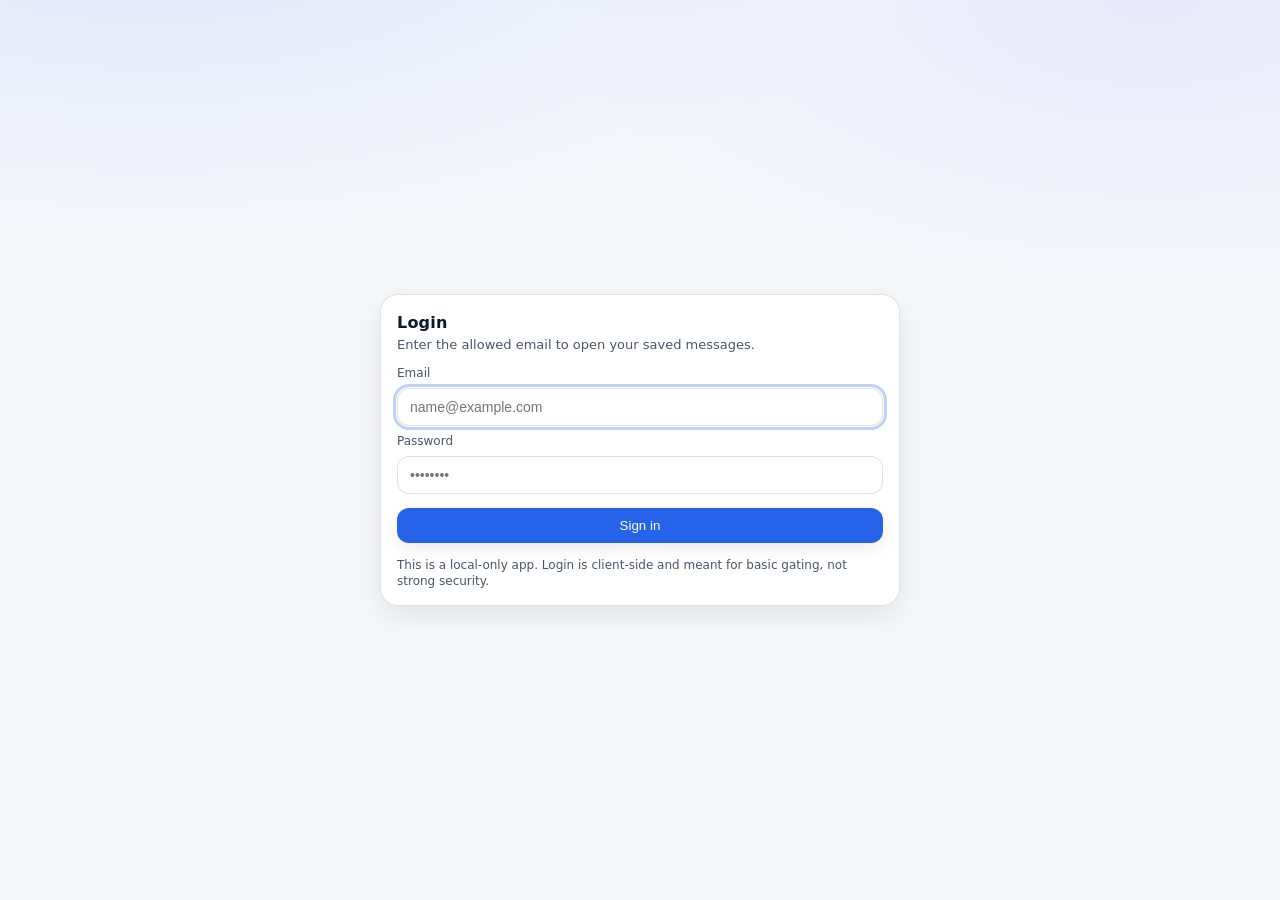
<file: index.html>
<!doctype html>
<html lang="en">
  <head>
    <meta charset="UTF-8" />
    <meta name="viewport" content="width=device-width,initial-scale=1" />
    <title>Quick Messages</title>
    <link rel="stylesheet" href="style.css" />
  </head>
  <body>
    <!-- Login -->
    <div id="auth" class="authWrap" hidden>
      <div class="authCard" role="dialog" aria-label="Login">
        <div class="authTitleRow">
          <div>
            <div class="authTitle">Login</div>
            <div class="authSub">Enter the allowed email to open your saved messages.</div>
          </div>
        </div>

        <form id="loginForm" class="authForm" autocomplete="on">
          <label class="authLabel" for="email">Email</label>
          <input
            id="email"
            class="authInput"
            type="email"
            placeholder="name@example.com"
            autocomplete="email"
            required
          />

          <label class="authLabel" for="password">Password</label>
          <input
            id="password"
            class="authInput"
            type="password"
            placeholder="••••••••"
            autocomplete="current-password"
            required
          />

          <div id="loginError" class="authError" role="alert" aria-live="polite" hidden></div>

          <button class="btn primary authBtn" type="submit">Sign in</button>
          <div class="authHint">
            This is a local-only app. Login is client-side and meant for basic gating, not strong security.
          </div>
        </form>
      </div>
    </div>

    <!-- App -->
    <div id="app" class="wrap" hidden>
      <header>
        <div class="title">
          <h1>Quick Messages</h1>
          <div class="subtitle">Save & copy frequently used text</div>
        </div>

        <div class="toolbar">
          <label class="input" title="Search messages">
            <svg width="16" height="16" viewBox="0 0 24 24" fill="none" aria-hidden="true">
              <path
                d="M10.5 18a7.5 7.5 0 1 1 0-15 7.5 7.5 0 0 1 0 15Z"
                stroke="currentColor"
                stroke-width="2"
              />
              <path
                d="M16.2 16.2 21 21"
                stroke="currentColor"
                stroke-width="2"
                stroke-linecap="round"
              />
            </svg>
            <span class="srOnly">Search</span>
            <input id="search" type="search" placeholder="Search…" autocomplete="off" />
          </label>

          <button id="toggleTheme" class="btn" type="button" title="Toggle dark mode">
            <span id="themeIcon" aria-hidden="true">🌙</span>
            <span id="themeText">Dark</span>
          </button>

          <button id="addNew" class="btn primary" type="button" title="Add a new message node">
            + Add New Node
          </button>

          <button id="logout" class="btn" type="button" title="Log out">Logout</button>
        </div>
      </header>

      <div class="hintRow">
        <span><span class="kbd">Ctrl</span> + <span class="kbd">K</span> focuses search</span>
        <span class="dot" aria-hidden="true"></span>
        <span>Drag the <span class="kbd">↕</span> handle to reorder</span>
        <span class="dot" aria-hidden="true"></span>
        <span>Edits auto-save</span>
      </div>

      <main>
        <section class="about" aria-label="How it works">
          <h2>How it works</h2>
          <ul>
            <li><strong>Add</strong> a card with <strong>Add New Node</strong>.</li>
            <li><strong>Edit</strong> by clicking inside the message box and typing/pasting.</li>
            <li><strong>Copy</strong> with one click — you’ll see a small <strong>Copied!</strong> notice.</li>
            <li><strong>Delete</strong> removes a card (with confirmation).</li>
            <li><strong>Saved automatically</strong> in your browser (localStorage), so refreshing won’t erase your messages.</li>
            <li><strong>Reorder</strong> by dragging the <span class="kbd">↕</span> handle.</li>
            <li><strong>Search</strong> filters cards as you type.</li>
            <li><strong>Dark mode</strong> toggles the theme and remembers your choice.</li>
          </ul>
        </section>

        <section id="grid" class="grid" aria-live="polite"></section>
        <div id="emptyState" class="emptyState" hidden>
          No saved messages yet. Click <strong>Add New Node</strong> to create your first one.
        </div>
      </main>
    </div>

    <div id="toast" class="toast" role="status" aria-live="polite">Copied!</div>
    <script src="helpers.js"></script>
    <script src="messages.js"></script>
    <script src="auth.js"></script>
  </body>
</html>
</file>
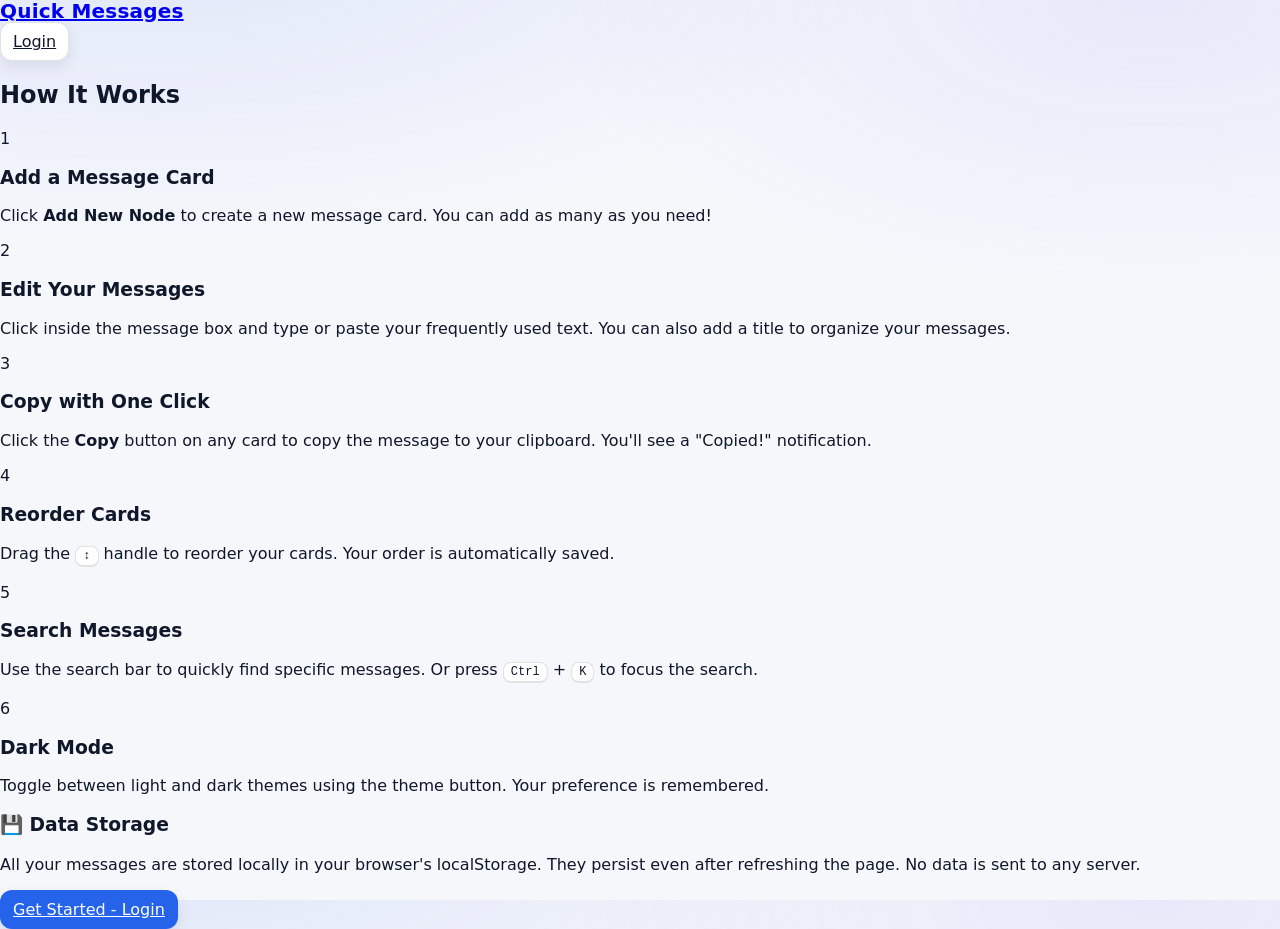
<file: how-it-works.html>
<!doctype html>
<html lang="en">
  <head>
    <meta charset="UTF-8" />
    <meta name="viewport" content="width=device-width,initial-scale=1" />
    <title>How It Works - Quick Messages</title>
    <link rel="stylesheet" href="style.css" />
  </head>
  <body>
    <div class="page-wrap">
      <header class="page-header">
        <div class="header-content">
          <a href="index.html" class="logo">
            <h1>Quick Messages</h1>
          </a>
          <nav class="header-nav">
            <a href="login.html" class="btn">Login</a>
          </nav>
        </div>
      </header>

      <main class="page-content">
        <section class="how-it-works">
          <h2>How It Works</h2>
          
          <div class="step">
            <div class="step-number">1</div>
            <div class="step-content">
              <h3>Add a Message Card</h3>
              <p>Click <strong>Add New Node</strong> to create a new message card. You can add as many as you need!</p>
            </div>
          </div>

          <div class="step">
            <div class="step-number">2</div>
            <div class="step-content">
              <h3>Edit Your Messages</h3>
              <p>Click inside the message box and type or paste your frequently used text. You can also add a title to organize your messages.</p>
            </div>
          </div>

          <div class="step">
            <div class="step-number">3</div>
            <div class="step-content">
              <h3>Copy with One Click</h3>
              <p>Click the <strong>Copy</strong> button on any card to copy the message to your clipboard. You'll see a "Copied!" notification.</p>
            </div>
          </div>

          <div class="step">
            <div class="step-number">4</div>
            <div class="step-content">
              <h3>Reorder Cards</h3>
              <p>Drag the <span class="kbd">↕</span> handle to reorder your cards. Your order is automatically saved.</p>
            </div>
          </div>

          <div class="step">
            <div class="step-number">5</div>
            <div class="step-content">
              <h3>Search Messages</h3>
              <p>Use the search bar to quickly find specific messages. Or press <span class="kbd">Ctrl</span> + <span class="kbd">K</span> to focus the search.</p>
            </div>
          </div>

          <div class="step">
            <div class="step-number">6</div>
            <div class="step-content">
              <h3>Dark Mode</h3>
              <p>Toggle between light and dark themes using the theme button. Your preference is remembered.</p>
            </div>
          </div>

          <div class="info-box">
            <h3>💾 Data Storage</h3>
            <p>All your messages are stored locally in your browser's localStorage. They persist even after refreshing the page. No data is sent to any server.</p>
          </div>

          <div class="cta">
            <a href="login.html" class="btn primary">Get Started - Login</a>
          </div>
        </section>
      </main>
    </div>

    <script src="helpers.js"></script>
  </body>
</html>
</file>
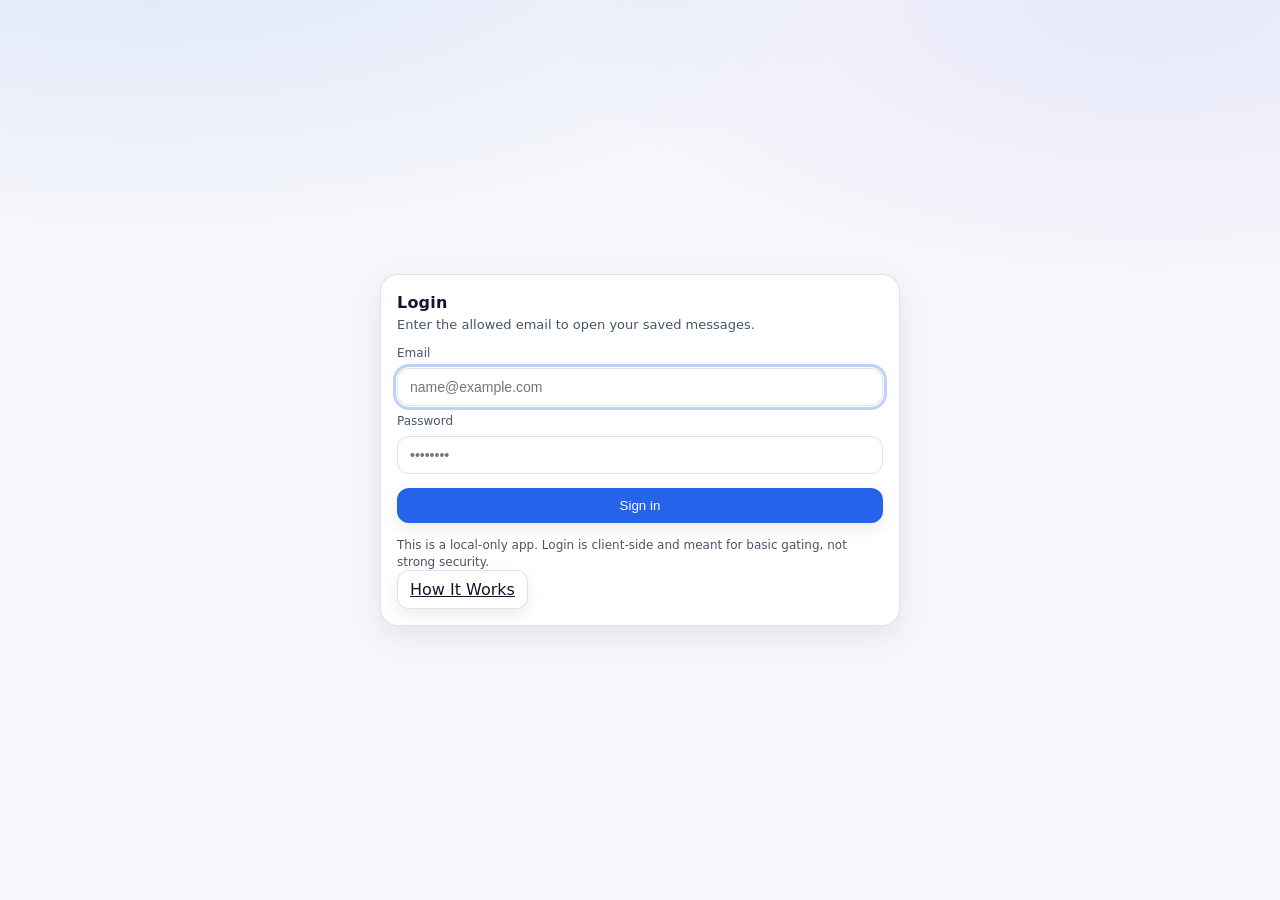
<file: login.html>
<!doctype html>
<html lang="en">
  <head>
    <meta charset="UTF-8" />
    <meta name="viewport" content="width=device-width,initial-scale=1" />
    <title>Login - Quick Messages</title>
    <link rel="stylesheet" href="style.css" />
  </head>
  <body>
    <!-- Login -->
    <div id="auth" class="authWrap">
      <div class="authCard" role="dialog" aria-label="Login">
        <div class="authTitleRow">
          <div>
            <div class="authTitle">Login</div>
            <div class="authSub">Enter the allowed email to open your saved messages.</div>
          </div>
        </div>

        <form id="loginForm" class="authForm" autocomplete="on">
          <label class="authLabel" for="email">Email</label>
          <input
            id="email"
            class="authInput"
            type="email"
            placeholder="name@example.com"
            autocomplete="email"
            required
          />

          <label class="authLabel" for="password">Password</label>
          <input
            id="password"
            class="authInput"
            type="password"
            placeholder="••••••••"
            autocomplete="current-password"
            required
          />

          <div id="loginError" class="authError" role="alert" aria-live="polite" hidden></div>

          <button class="btn primary authBtn" type="submit">Sign in</button>
          <div class="authHint">
            This is a local-only app. Login is client-side and meant for basic gating, not strong security.
          </div>
        </form>
        
        <div class="authNav">
          <a href="how-it-works.html" class="btn">How It Works</a>
        </div>
      </div>
    </div>

    <script src="helpers.js"></script>
    <script src="auth.js"></script>
  </body>
</html>
</file>
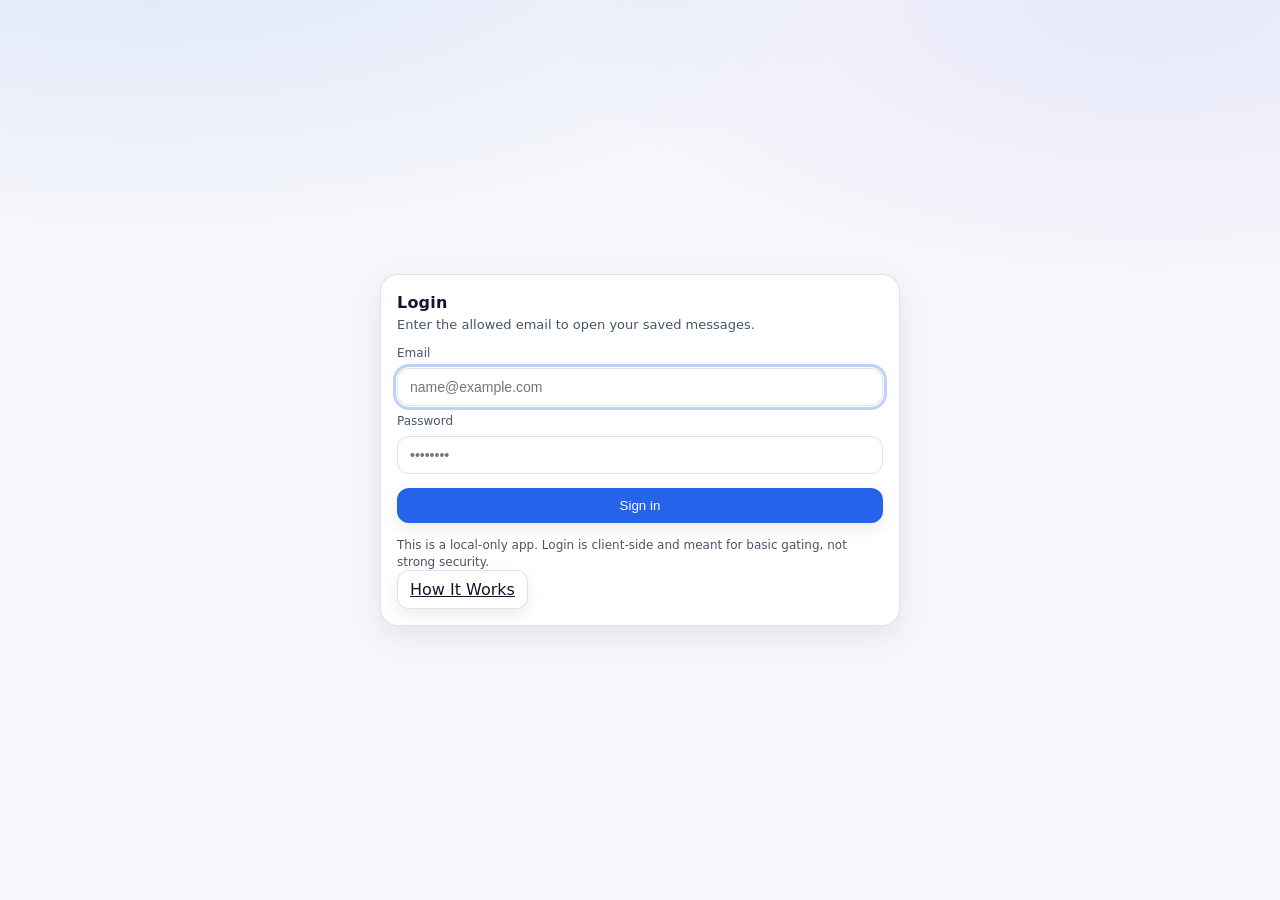
<file: node-canvas.html>
<!doctype html>
<html lang="en">
  <head>
    <meta charset="UTF-8" />
    <meta name="viewport" content="width=device-width,initial-scale=1" />
    <title>Node Canvas - Quick Messages</title>
    <link rel="stylesheet" href="style.css" />
    <style>
      .canvas-container {
        position: fixed;
        top: 0;
        left: 0;
        right: 0;
        bottom: 0;
        overflow: hidden;
        background: var(--bg);
        cursor: grab;
      }

      .canvas-container.grabbing {
        cursor: grabbing;
      }

      .canvas {
        position: absolute;
        transform-origin: 0 0;
        width: 5000px;
        height: 5000px;
      }

      .node {
        position: absolute;
        width: 200px;
        min-height: 120px;
        background: var(--panel);
        border: 2px solid var(--border);
        border-radius: 12px;
        box-shadow: var(--shadow-sm);
        cursor: move;
        user-select: none;
        transition: box-shadow 0.2s, border-color 0.2s;
      }

      .node:hover {
        box-shadow: var(--shadow);
        border-color: var(--primary);
      }

      .node.selected {
        border-color: var(--primary);
        box-shadow: 0 0 0 3px var(--focus);
      }

      .node-header {
        display: flex;
        align-items: center;
        justify-content: space-between;
        padding: 8px 10px;
        border-bottom: 1px solid var(--border);
        background: var(--chip);
        border-radius: 10px 10px 0 0;
      }

      .node-title {
        font-size: 12px;
        font-weight: 600;
        color: var(--text);
        background: transparent;
        border: none;
        outline: none;
        width: 120px;
      }

      .node-actions {
        display: flex;
        gap: 4px;
      }

      .node-btn {
        width: 24px;
        height: 24px;
        border: none;
        background: transparent;
        color: var(--muted);
        border-radius: 6px;
        cursor: pointer;
        display: flex;
        align-items: center;
        justify-content: center;
        font-size: 14px;
      }

      .node-btn:hover {
        background: var(--chip);
        color: var(--text);
      }

      .node-btn.connect:hover {
        color: var(--primary);
      }

      .node-btn.delete:hover {
        color: var(--danger);
      }

      .node-content {
        padding: 10px;
        font-size: 13px;
        color: var(--muted);
        min-height: 60px;
      }

      .node-content textarea {
        width: 100%;
        min-height: 50px;
        resize: vertical;
        border: none;
        background: transparent;
        color: var(--text);
        font-size: 13px;
        line-height: 1.4;
        outline: none;
      }

      .node-connector {
        position: absolute;
        width: 16px;
        height: 16px;
        background: var(--primary);
        border: 2px solid var(--panel);
        border-radius: 50%;
        cursor: crosshair;
        opacity: 0;
        transition: opacity 0.2s;
        z-index: 10;
      }

      .node:hover .node-connector,
      .node.connecting .node-connector {
        opacity: 1;
      }

      .node-connector.left { left: -8px; top: 50%; transform: translateY(-50%); }
      .node-connector.right { right: -8px; top: 50%; transform: translateY(-50%); }
      .node-connector.top { top: -8px; left: 50%; transform: translateX(-50%); }
      .node-connector.bottom { bottom: -8px; left: 50%; transform: translateX(-50%); }

      .connection-line {
        stroke: var(--primary);
        stroke-width: 2;
        fill: none;
        pointer-events: none;
      }

      .connection-label {
        position: absolute;
        background: var(--panel);
        border: 1px solid var(--border);
        border-radius: 6px;
        padding: 2px 6px;
        font-size: 11px;
        color: var(--muted);
        cursor: pointer;
      }

      .zoom-controls {
        position: fixed;
        bottom: 20px;
        right: 20px;
        display: flex;
        flex-direction: column;
        gap: 8px;
        z-index: 100;
      }

      .zoom-controls .btn {
        width: 40px;
        height: 40px;
        padding: 0;
        justify-content: center;
        font-size: 18px;
      }

      .canvas-hint {
        position: fixed;
        bottom: 20px;
        left: 50%;
        transform: translateX(-50%);
        background: var(--panel);
        border: 1px solid var(--border);
        padding: 8px 16px;
        border-radius: 8px;
        font-size: 12px;
        color: var(--muted);
        z-index: 50;
      }

      .add-node-btn {
        position: fixed;
        top: 120px;
        right: 20px;
        z-index: 100;
      }

      .connecting-mode {
        cursor: crosshair !important;
      }

      .connecting-mode .node {
        cursor: crosshair !important;
      }
    </style>
  </head>
  <body>
    <div id="app" class="wrap">
      <header class="fixed-header">
        <div class="header-inner">
          <div class="title">
            <h1>Node Canvas</h1>
            <div class="subtitle">Visual map of your messages</div>
          </div>

          <div class="toolbar">
            <button id="toggleTheme" class="btn" type="button" title="Toggle dark mode">
              <span id="themeIcon" aria-hidden="true">🌙</span>
              <span id="themeText">Dark</span>
            </button>

            <a href="notes.html" class="btn">← Notes</a>
            <button id="logout" class="btn" type="button" title="Log out">Logout</button>
          </div>
        </div>
      </header>

      <button id="addNode" class="btn primary add-node-btn" type="button">
        + Add Node
      </button>

      <div class="canvas-container" id="canvasContainer">
        <div class="canvas" id="canvas">
          <svg id="connectionsSvg" style="position:absolute; width:100%; height:100%; pointer-events:none;"></svg>
        </div>
      </div>

      <div class="zoom-controls">
        <button id="zoomIn" class="btn" type="button" title="Zoom In">+</button>
        <button id="zoomOut" class="btn" type="button" title="Zoom Out">−</button>
        <button id="zoomReset" class="btn" type="button" title="Reset Zoom">1:1</button>
      </div>

      <div class="canvas-hint">
        Drag to pan • Scroll to zoom • Click connector (●) to link nodes • Drag nodes to move
      </div>
    </div>

    <div id="toast" class="toast" role="status" aria-live="polite">Copied!</div>
    <script src="helpers.js"></script>
    <script src="canvas.js"></script>
    <script src="auth.js"></script>
  </body>
</html>
</file>
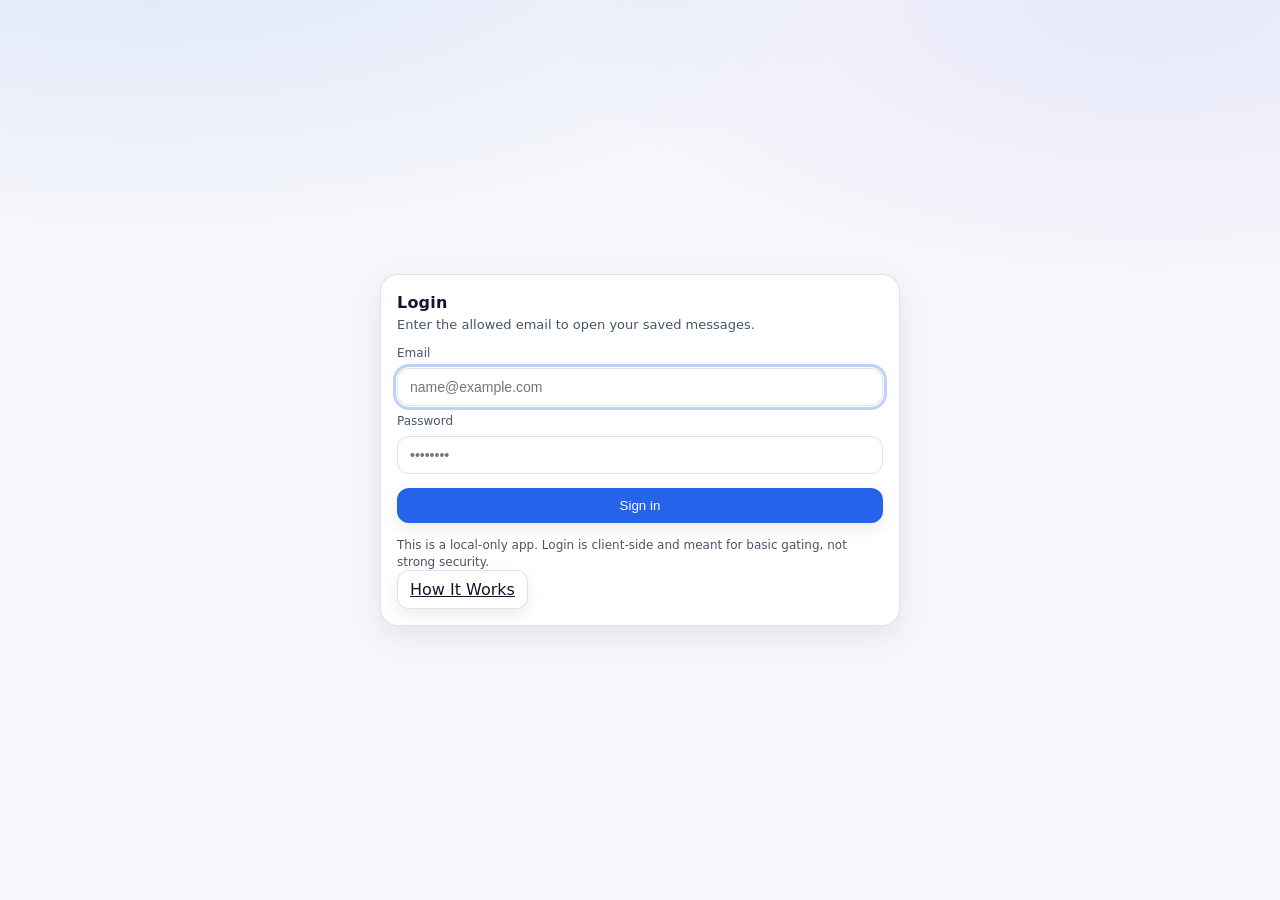
<file: notes.html>
<!doctype html>
<html lang="en">
  <head>
    <meta charset="UTF-8" />
    <meta name="viewport" content="width=device-width,initial-scale=1" />
    <title>Quick Messages</title>
    <link rel="stylesheet" href="style.css" />
  </head>
  <body>
    <!-- App with Fixed Header -->
    <div id="app" class="wrap">
      <header class="fixed-header">
        <div class="header-inner">
          <div class="title">
            <h1>Quick Messages</h1>
            <div class="subtitle">Save & copy frequently used text</div>
          </div>

          <div class="toolbar">
            <label class="input" title="Search messages">
              <svg width="16" height="16" viewBox="0 0 24 24" fill="none" aria-hidden="true">
                <path
                  d="M10.5 18a7.5 7.5 0 1 1 0-15 7.5 7.5 0 0 1 0 15Z"
                  stroke="currentColor"
                  stroke-width="2"
                />
                <path
                  d="M16.2 16.2 21 21"
                  stroke="currentColor"
                  stroke-width="2"
                  stroke-linecap="round"
                />
              </svg>
              <span class="srOnly">Search</span>
              <input id="search" type="search" placeholder="Search…" autocomplete="off" />
            </label>

            <button id="toggleTheme" class="btn" type="button" title="Toggle dark mode">
              <span id="themeIcon" aria-hidden="true">🌙</span>
              <span id="themeText">Dark</span>
            </button>

            <button id="addNew" class="btn primary" type="button" title="Add a new message node">
              + Add New Node
            </button>

            <a href="node-canvas.html" class="btn" title="Node Canvas View">⬡ Canvas</a>

            <button id="logout" class="btn" type="button" title="Log out">Logout</button>
          </div>
        </div>
      </header>

      <div class="hintRow">
        <span><span class="kbd">Ctrl</span> + <span class="kbd">K</span> focuses search</span>
        <span class="dot" aria-hidden="true"></span>
        <span>Drag the <span class="kbd">↕</span> handle to reorder</span>
        <span class="dot" aria-hidden="true"></span>
        <span>Edits auto-save</span>
      </div>

      <main class="main-content">
        <section id="grid" class="grid" aria-live="polite"></section>
        <div id="emptyState" class="emptyState" hidden>
          No saved messages yet. Click <strong>Add New Node</strong> to create your first one.
        </div>
      </main>
    </div>

    <div id="toast" class="toast" role="status" aria-live="polite">Copied!</div>
    <script src="helpers.js"></script>
    <script src="messages.js"></script>
    <script src="auth.js"></script>
  </body>
</html>
</file>
<file: style.css>
:root {
  color-scheme: light;
  --bg: #f6f7fb;
  --panel: #ffffff;
  --text: #0f172a;
  --muted: #475569;
  --border: rgba(15, 23, 42, 0.12);
  --shadow: 0 10px 30px rgba(2, 6, 23, 0.08);
  --shadow-sm: 0 6px 16px rgba(2, 6, 23, 0.08);
  --primary: #2563eb;
  --primary-ink: #ffffff;
  --danger: #dc2626;
  --danger-ink: #ffffff;
  --focus: rgba(37, 99, 235, 0.3);
  --chip: rgba(2, 6, 23, 0.05);
  --toast: rgba(15, 23, 42, 0.92);
}

[data-theme="dark"] {
  color-scheme: dark;
  --bg: #0b1220;
  --panel: #0f172a;
  --text: #e5e7eb;
  --muted: #a3adc2;
  --border: rgba(226, 232, 240, 0.14);
  --shadow: 0 10px 30px rgba(0, 0, 0, 0.35);
  --shadow-sm: 0 6px 16px rgba(0, 0, 0, 0.28);
  --primary: #60a5fa;
  --primary-ink: #071225;
  --danger: #fb7185;
  --danger-ink: #26050b;
  --focus: rgba(96, 165, 250, 0.32);
  --chip: rgba(226, 232, 240, 0.08);
  --toast: rgba(226, 232, 240, 0.94);
}

* {
  box-sizing: border-box;
}

html,
body {
  height: 100%;
}

body {
  margin: 0;
  font-family: ui-sans-serif, system-ui, -apple-system, Segoe UI, Roboto, Arial, "Noto Sans",
    "Apple Color Emoji", "Segoe UI Emoji";
  background: radial-gradient(1400px 600px at 12% -10%, rgba(37, 99, 235, 0.12), transparent 55%),
    radial-gradient(1100px 520px at 90% 0%, rgba(99, 102, 241, 0.1), transparent 55%), var(--bg);
  color: var(--text);
}

.authWrap {
  min-height: 100vh;
  display: grid;
  place-items: center;
  padding: 24px 16px;
}

.authCard {
  width: min(520px, 100%);
  border: 1px solid var(--border);
  background: var(--panel);
  border-radius: 18px;
  box-shadow: var(--shadow);
  padding: 18px 16px 16px;
}

.authTitleRow {
  display: flex;
  align-items: center;
  justify-content: space-between;
  gap: 12px;
  margin-bottom: 12px;
}

.authTitle {
  font-size: 16px;
  font-weight: 650;
  letter-spacing: 0.2px;
}

.authSub {
  margin-top: 4px;
  font-size: 13px;
  color: var(--muted);
  line-height: 1.4;
}

.authForm {
  margin-top: 10px;
  display: grid;
  gap: 8px;
}

.authLabel {
  font-size: 12px;
  color: var(--muted);
}

.authInput {
  width: 100%;
  border: 1px solid var(--border);
  background: color-mix(in srgb, var(--panel) 86%, transparent);
  color: var(--text);
  border-radius: 12px;
  padding: 10px 12px;
  font-size: 14px;
  outline: none;
}

.authInput:focus {
  outline: 3px solid var(--focus);
  outline-offset: 1px;
}

.authBtn {
  justify-content: center;
  margin-top: 6px;
}

.authError {
  border: 1px solid rgba(220, 38, 38, 0.35);
  background: color-mix(in srgb, rgba(220, 38, 38, 0.18) 70%, transparent);
  color: color-mix(in srgb, var(--text) 65%, #dc2626);
  border-radius: 12px;
  padding: 10px 12px;
  font-size: 13px;
}

.authHint {
  margin-top: 6px;
  font-size: 12px;
  color: var(--muted);
  line-height: 1.35;
}

.wrap {
  max-width: 1050px;
  margin: 0 auto;
  padding: 24px 16px 64px;
}

header {
  display: flex;
  flex-wrap: wrap;
  gap: 12px;
  align-items: center;
  justify-content: space-between;
  margin-bottom: 18px;
}

.title {
  display: flex;
  align-items: baseline;
  gap: 10px;
}

h1 {
  font-size: 20px;
  line-height: 1.1;
  margin: 0;
  letter-spacing: 0.2px;
}

.subtitle {
  font-size: 12px;
  color: var(--muted);
}

.toolbar {
  display: flex;
  flex-wrap: wrap;
  align-items: center;
  gap: 10px;
}

.input {
  display: flex;
  align-items: center;
  gap: 10px;
  padding: 9px 12px;
  border: 1px solid var(--border);
  background: var(--panel);
  border-radius: 12px;
  box-shadow: var(--shadow-sm);
}

.input:focus-within {
  outline: 3px solid var(--focus);
  outline-offset: 1px;
}

.input svg {
  flex: none;
  opacity: 0.7;
}

input[type="search"] {
  width: min(360px, 55vw);
  border: none;
  outline: none;
  background: transparent;
  color: var(--text);
  font-size: 14px;
}

.btn {
  border: 1px solid var(--border);
  background: var(--panel);
  color: var(--text);
  padding: 9px 12px;
  border-radius: 12px;
  cursor: pointer;
  box-shadow: var(--shadow-sm);
  display: inline-flex;
  align-items: center;
  gap: 8px;
  user-select: none;
}

.btn:hover {
  transform: translateY(-1px);
  box-shadow: var(--shadow);
}

.btn:active {
  transform: translateY(0);
}

.btn.primary {
  background: var(--primary);
  color: var(--primary-ink);
  border-color: transparent;
}

.btn.danger {
  background: transparent;
  color: var(--danger);
  border-color: rgba(220, 38, 38, 0.35);
}

.btn.danger:hover {
  border-color: rgba(220, 38, 38, 0.6);
}

.btn.small {
  padding: 7px 10px;
  border-radius: 10px;
  font-size: 13px;
}

.grid {
  display: grid;
  grid-template-columns: repeat(12, 1fr);
  gap: 14px;
  margin-top: 16px;
}

.card {
  grid-column: span 6;
  background: var(--panel);
  border: 1px solid var(--border);
  border-radius: 16px;
  box-shadow: var(--shadow-sm);
  overflow: hidden;
  display: flex;
  flex-direction: column;
  min-height: 170px;
}

@media (max-width: 860px) {
  .card {
    grid-column: span 12;
  }
}

.card.dragging {
  opacity: 0.6;
  transform: rotate(0.25deg) scale(0.99);
}

.cardHeader {
  display: flex;
  align-items: center;
  justify-content: space-between;
  gap: 10px;
  padding: 10px 10px 8px;
  border-bottom: 1px solid var(--border);
}

.leftMeta {
  display: inline-flex;
  align-items: center;
  gap: 8px;
  min-width: 0;
}

.cardTitle {
  width: min(220px, 28vw);
  border: 1px solid var(--border);
  background: color-mix(in srgb, var(--panel) 86%, transparent);
  color: var(--text);
  border-radius: 12px;
  padding: 6px 10px;
  font-size: 13px;
  outline: none;
}

.cardTitle:focus {
  outline: 3px solid var(--focus);
  outline-offset: 1px;
}

.cardTitle::placeholder {
  color: color-mix(in srgb, var(--muted) 70%, transparent);
}

.cardTitle {
  min-width: 120px;
}

.dragHandle {
  display: inline-flex;
  align-items: center;
  gap: 8px;
  padding: 6px 8px;
  border-radius: 12px;
  border: 1px dashed transparent;
  background: var(--chip);
  color: var(--muted);
  cursor: grab;
  user-select: none;
  white-space: nowrap;
}

.dragHandle:active {
  cursor: grabbing;
}

.dragHandle:focus-visible {
  outline: 3px solid var(--focus);
}

.meta {
  font-size: 12px;
  color: var(--muted);
  overflow: hidden;
  text-overflow: ellipsis;
  white-space: nowrap;
}

.actions {
  display: inline-flex;
  gap: 8px;
  flex: none;
}

textarea {
  width: 100%;
  flex: 1;
  resize: vertical;
  min-height: 110px;
  padding: 12px 12px 14px;
  border: none;
  outline: none;
  background: transparent;
  color: var(--text);
  font-size: 14px;
  line-height: 1.35;
}

textarea::placeholder {
  color: color-mix(in srgb, var(--muted) 70%, transparent);
}

.emptyState {
  margin-top: 18px;
  border: 1px dashed var(--border);
  border-radius: 16px;
  padding: 18px;
  color: var(--muted);
  background: color-mix(in srgb, var(--panel) 75%, transparent);
}

.kbd {
  font-family: ui-monospace, SFMono-Regular, Menlo, Monaco, Consolas, "Liberation Mono", "Courier New",
    monospace;
  font-size: 12px;
  padding: 2px 7px;
  border: 1px solid var(--border);
  border-bottom-width: 2px;
  border-radius: 8px;
  background: var(--panel);
  color: var(--text);
  display: inline-block;
}

.toast {
  position: fixed;
  left: 50%;
  bottom: 18px;
  transform: translateX(-50%);
  background: var(--toast);
  color: color-mix(in srgb, var(--toast) 0%, white);
  padding: 10px 12px;
  border-radius: 999px;
  box-shadow: var(--shadow);
  font-size: 13px;
  opacity: 0;
  pointer-events: none;
  transition: opacity 160ms ease, transform 160ms ease;
  border: 1px solid color-mix(in srgb, var(--border) 60%, transparent);
  max-width: calc(100vw - 24px);
  white-space: nowrap;
  overflow: hidden;
  text-overflow: ellipsis;
}

.toast.show {
  opacity: 1;
  transform: translateX(-50%) translateY(-2px);
}

.srOnly {
  position: absolute;
  width: 1px;
  height: 1px;
  padding: 0;
  margin: -1px;
  overflow: hidden;
  clip: rect(0, 0, 0, 0);
  border: 0;
  white-space: nowrap;
}

.hintRow {
  display: flex;
  flex-wrap: wrap;
  align-items: center;
  gap: 10px;
  color: var(--muted);
  font-size: 12px;
  margin-top: 6px;
}

.hintRow .dot {
  width: 4px;
  height: 4px;
  border-radius: 999px;
  background: color-mix(in srgb, var(--muted) 55%, transparent);
}

a.link {
  color: color-mix(in srgb, var(--primary) 85%, var(--text));
  text-decoration: none;
}

a.link:hover {
  text-decoration: underline;
}

.about {
  margin-top: 14px;
  padding: 14px 16px;
  border: 1px solid var(--border);
  border-radius: 16px;
  background: color-mix(in srgb, var(--panel) 82%, transparent);
  box-shadow: var(--shadow-sm);
}

.about h2 {
  margin: 0 0 8px 0;
  font-size: 13px;
  letter-spacing: 0.2px;
  color: var(--text);
}

.about ul {
  margin: 0;
  padding-left: 18px;
  color: var(--muted);
  font-size: 13px;
  line-height: 1.5;
}

.about li + li {
  margin-top: 4px;
}
</file>
